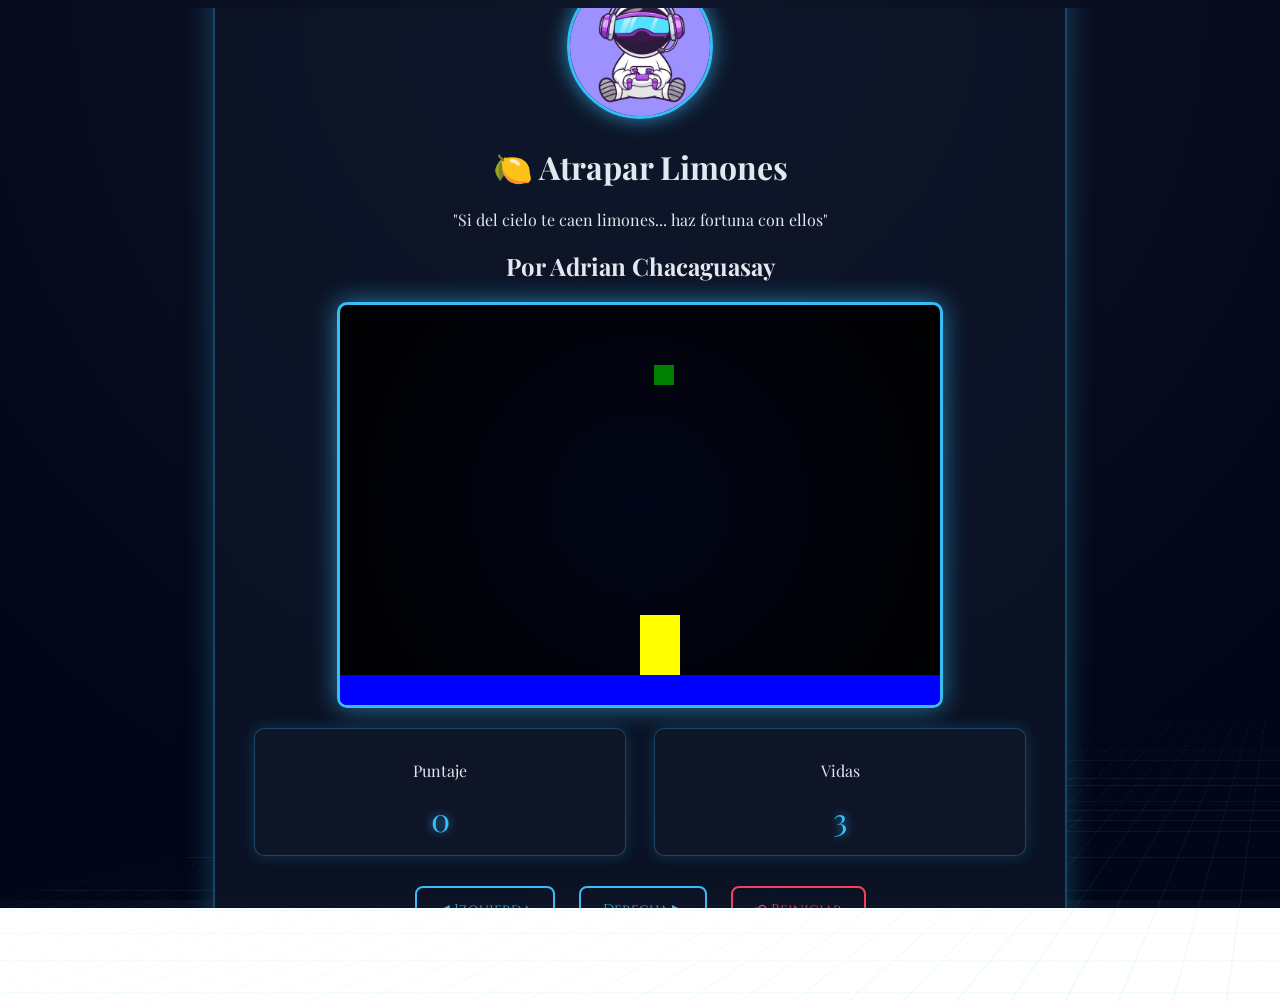
<file: index.html>
<!DOCTYPE html>
<html lang="es">
<head>
  <meta charset="UTF-8">
  <title>Atrapar Limones</title>
  <link rel="stylesheet" href="limones.css"/>
  <script src="utils.js"></script>

  <link href="https://fonts.googleapis.com/css2?family=Cinzel:wght@400;700&family=Playfair+Display&display=swap" rel="stylesheet">
</head>

<body onload="iniciar();">

  <div class="contenedor">

    <!-- Imagen superior -->
    <div class="imagen-top">
      <img src="astro.png" alt="Jugador gamer">
    </div>

    <header class="header">
      <h1>🍋 Atrapar Limones</h1>
      <p class="subtitulo">"Si del cielo te caen limones... haz fortuna con ellos"</p>
      <h2 class="autor">Por Adrian Chacaguasay</h2>
    </header>

    <section class="juego">
      <canvas id="areaJuego" width="600" height="400"></canvas>
    </section>

    <section class="panel">
      <div class="card">
        <p>Puntaje</p>
        <span id="txtPuntaje">0</span>
      </div>

      <div class="card">
        <p>Vidas</p>
        <span id="txtVidas">3</span>
      </div>
    </section>

    <section class="botones">
      <button onclick="moverIzquierda();" class="btn">◀ Izquierda</button>
      <button onclick="moverDerecha();" class="btn">Derecha ▶</button>
      <button class="btn btn-reiniciar" onclick="reiniciar();">⟲ Reiniciar</button>
    </section>

  </div>

  <script src="limones.js"></script>
</body>
</html>
</file>
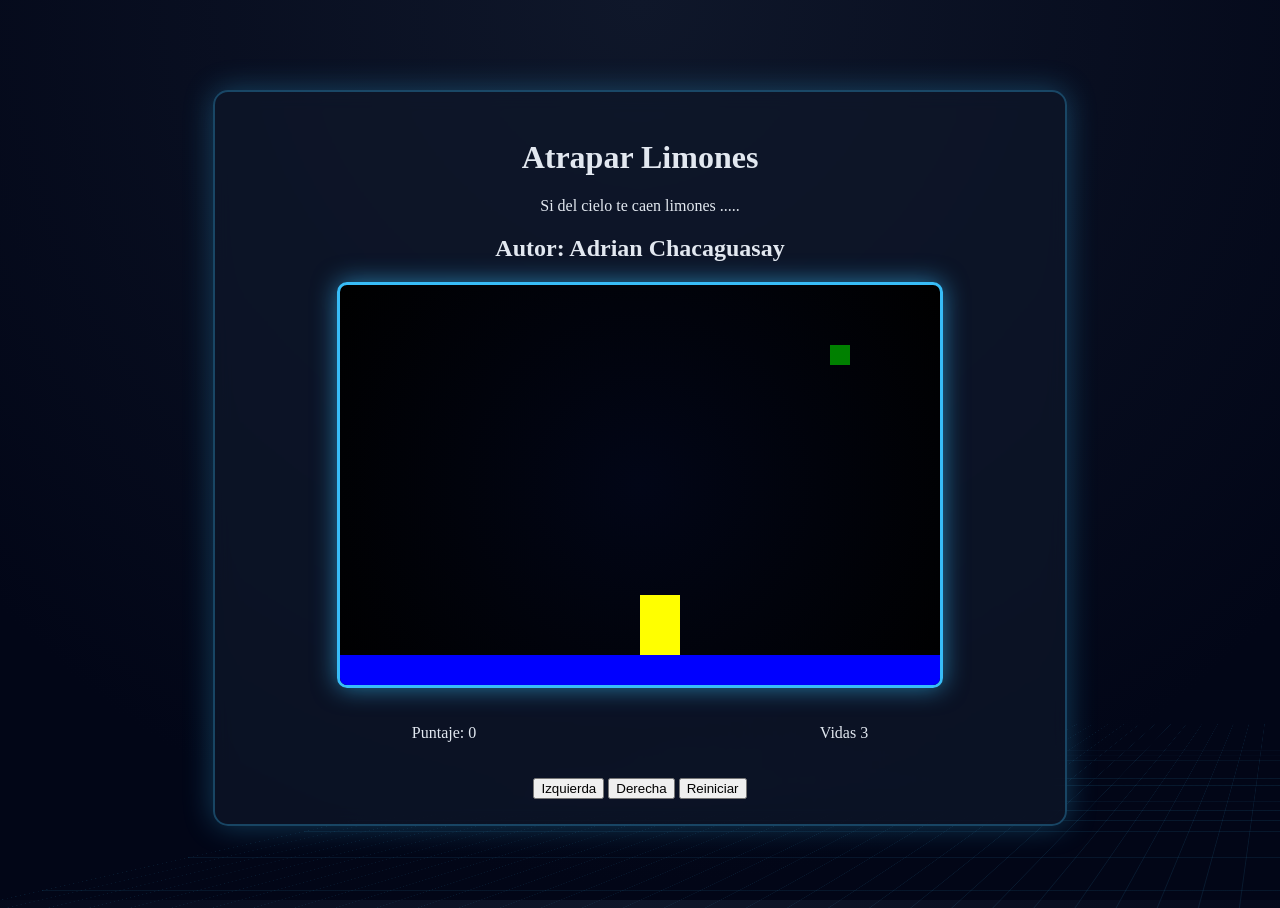
<file: limones.html>
<!DOCTYPE html>
<html>
<head>
  <title>Caza Estrellas</title>
  <link rel="stylesheet" href="limones.css"/>
  <script src="utils.js"></script>
 
 
</head>
<body onload="iniciar();">
  <div class="contenedor">
    <h1>Atrapar Limones</h1>
    <p>Si del cielo te caen limones ..... </p>
    <h2>Autor: Adrian Chacaguasay</h2>
    <canvas id="areaJuego" width="600" height="400"></canvas>
    <div class="panel">
      <p>Puntaje: <span id="txtPuntaje">0</span></p>
      <p>Vidas <span id="txtVidas">3</span></p>
    </div>
    <div class="botones">
      <button onclick="moverIzquierda();">Izquierda</button>
      <button onclick="moverDerecha();">Derecha</button>
      <button>Reiniciar</button>
    </div>
  </div>
<script src="limones.js"></script>
</body>
</html>
</file>
<file: limones.css>
/* =========================
   FONDO GAMER FUTURISTA
========================= */
body {
  font-family: 'Playfair Display', serif;
  background: radial-gradient(circle at top, #0f172a, #020617 80%);
  color: #e2e8f0;
  text-align: center;
  min-height: 100vh;
  display: flex;
  justify-content: center;
  align-items: center;
  overflow: hidden;
}

/* grid futurista */
body::before {
  content: "";
  position: absolute;
  width: 200%;
  height: 200%;
  background-image: linear-gradient(rgba(56,189,248,0.1) 1px, transparent 1px),
                    linear-gradient(90deg, rgba(56,189,248,0.1) 1px, transparent 1px);
  background-size: 40px 40px;
  transform: perspective(500px) rotateX(60deg);
  animation: moverGrid 10s linear infinite;
}

@keyframes moverGrid {
  from { transform: perspective(500px) rotateX(60deg) translateY(0); }
  to { transform: perspective(500px) rotateX(60deg) translateY(40px); }
}

/* =========================
   CONTENEDOR
========================= */
.contenedor {
  position: relative;
  z-index: 2;
  width: 90%;
  max-width: 800px;
  padding: 25px;
  background: rgba(15, 23, 42, 0.7);
  border: 2px solid rgba(56,189,248,0.3);
  border-radius: 15px;
  backdrop-filter: blur(10px);
  box-shadow: 0 0 30px rgba(56,189,248,0.3);
}

/* =========================
   IMAGEN (mantiene estilo elegante)
========================= */
.imagen-top img {
  width: 140px;
  border-radius: 50%;
  border: 3px solid #38bdf8;
  box-shadow: 0 0 20px rgba(56,189,248,0.7);
  transition: 0.3s;
}

.imagen-top img:hover {
  transform: scale(1.1);
}

/* =========================
   CANVAS
========================= */
canvas {
  background: radial-gradient(circle, #020617, #000);
  border: 3px solid #38bdf8;
  border-radius: 10px;
  margin: 20px auto;
  display: block;
  box-shadow: 0 0 25px rgba(56,189,248,0.6);
}

/* =========================
   PANEL
========================= */
.panel {
  display: flex;
  justify-content: space-around;
  margin: 20px 0;
}

.card {
  background: rgba(15,23,42,0.8);
  border: 1px solid rgba(56,189,248,0.3);
  padding: 15px 25px;
  border-radius: 10px;
  width: 40%;
  box-shadow: 0 0 15px rgba(56,189,248,0.2);
}

.card span {
  font-size: 2rem;
  color: #38bdf8;
  text-shadow: 0 0 10px rgba(56,189,248,0.8);
}

/* =========================
   BOTONES FUTURISTAS 🔥
========================= */
.botones {
  margin-top: 20px;
}

/* base */
.btn {
  position: relative;
  margin: 10px;
  padding: 12px 22px;
  font-size: 14px;
  font-family: 'Cinzel', serif;
  color: #38bdf8;
  background: transparent;
  border: 2px solid #38bdf8;
  border-radius: 8px;
  cursor: pointer;
  overflow: hidden;
  transition: 0.3s;
}

/* efecto glow */
.btn::before {
  content: "";
  position: absolute;
  inset: 0;
  background: linear-gradient(120deg, transparent, rgba(56,189,248,0.4), transparent);
  opacity: 0;
  transition: 0.3s;
}

/* hover */
.btn:hover {
  color: #fff;
  box-shadow: 0 0 15px #38bdf8, 0 0 30px #38bdf8;
}

.btn:hover::before {
  opacity: 1;
}

/* click */
.btn:active {
  transform: scale(0.95);
}

/* botón reiniciar */
.btn-reiniciar {
  border-color: #f43f5e;
  color: #f43f5e;
}

.btn-reiniciar:hover {
  box-shadow: 0 0 15px #f43f5e, 0 0 30px #f43f5e;
  color: white;
}
/* =========================
   SCROLL GENERAL
========================= */

/* Permitir scroll limpio */
html, body {
  height: 100%;
  overflow-x: hidden;
  scroll-behavior: smooth;
}

/* Ajuste para que el fondo no rompa el scroll */
body::before {
  position: fixed; /* clave para que no empuje el scroll */
  top: 0;
  left: 0;
}

/* Contenido con espacio vertical */
.contenedor {
  margin: 40px auto;
}

/* =========================
   SCROLLBAR FUTURISTA 🔥
========================= */

/* Chrome, Edge, Safari */
::-webkit-scrollbar {
  width: 10px;
}

::-webkit-scrollbar-track {
  background: #020617;
}

::-webkit-scrollbar-thumb {
  background: linear-gradient(180deg, #38bdf8, #0ea5e9);
  border-radius: 10px;
  box-shadow: 0 0 10px rgba(56,189,248,0.8);
}

::-webkit-scrollbar-thumb:hover {
  background: linear-gradient(180deg, #0ea5e9, #38bdf8);
}

/* Firefox */
* {
  scrollbar-width: thin;
  scrollbar-color: #38bdf8 #020617;
}
</file>
